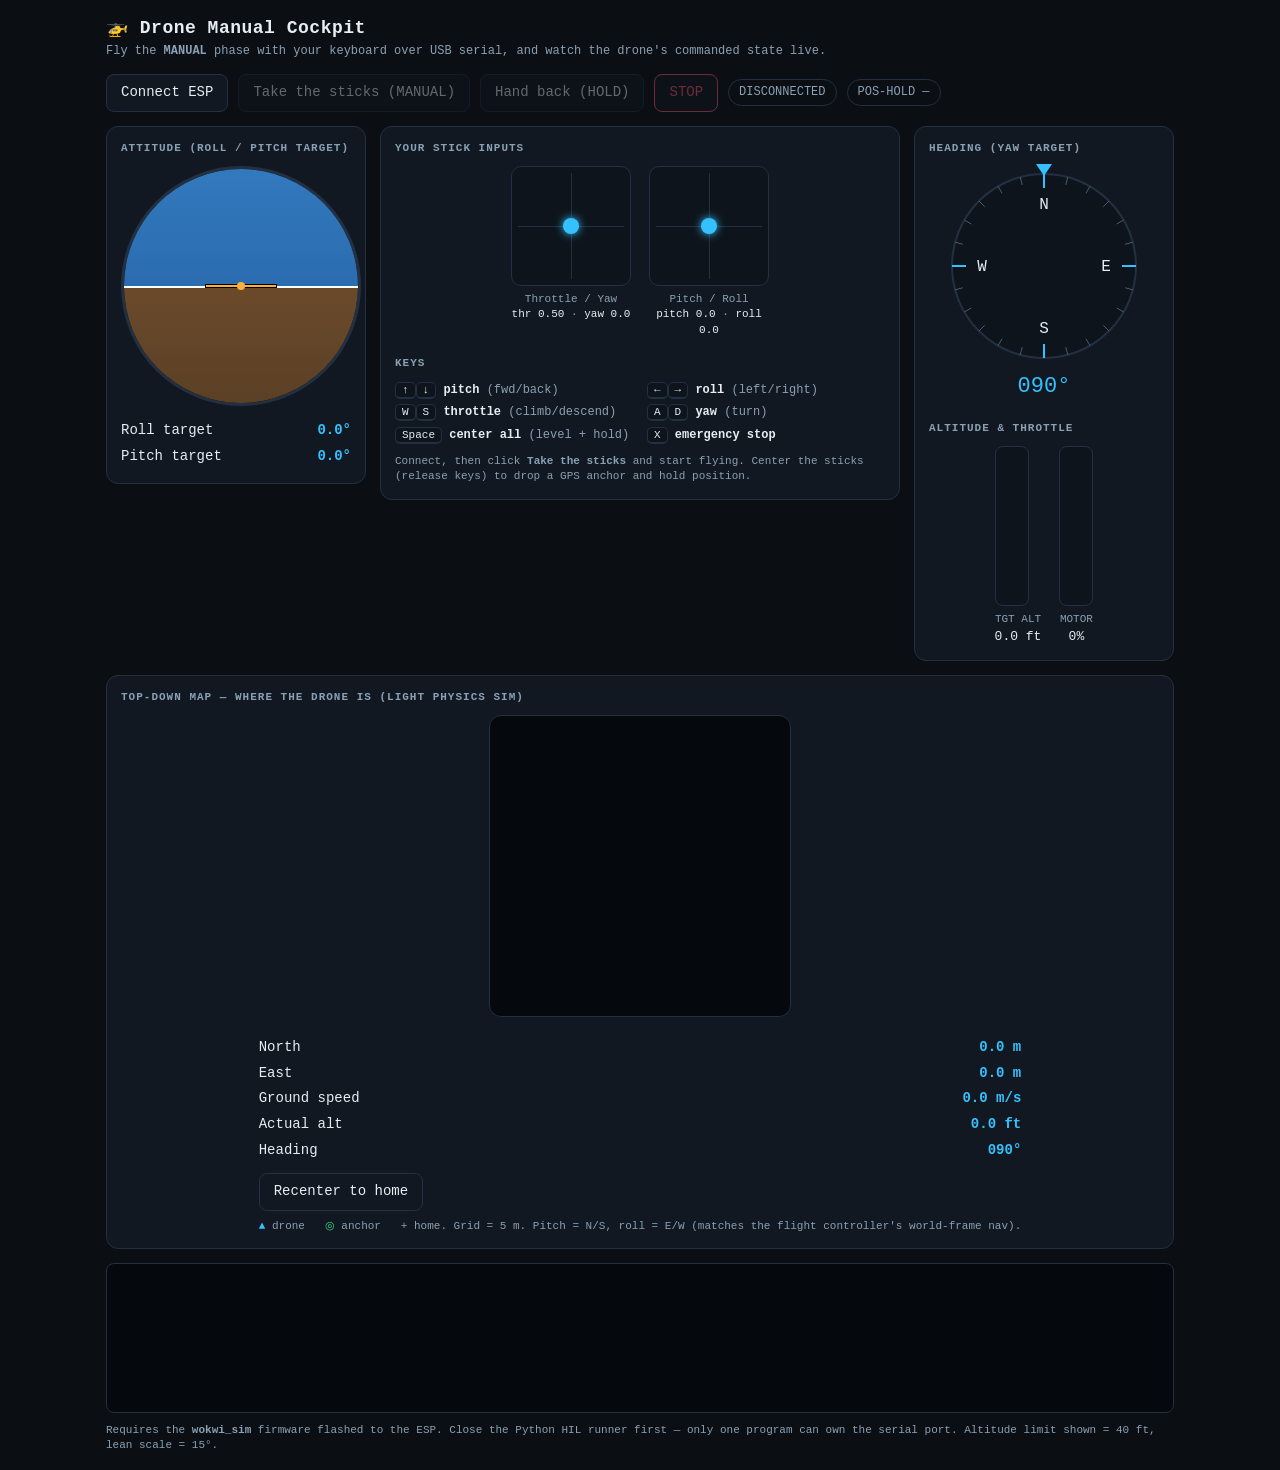
<file: src_mpu/simulate/manual_ui.html>
<!doctype html>
<html lang="en">
<head>
<meta charset="utf-8">
<meta name="viewport" content="width=device-width, initial-scale=1">
<title>Drone Manual Cockpit</title>
<style>
  :root {
    --bg: #0b0f14;
    --panel: #121821;
    --panel2: #0e141c;
    --edge: #223042;
    --ink: #e6edf3;
    --dim: #8aa0b4;
    --accent: #35c1ff;
    --good: #35e08a;
    --warn: #ffb03a;
    --bad: #ff5470;
    --sky: #2b6cb0;
    --ground: #6b4a2b;
  }
  * { box-sizing: border-box; }
  body {
    margin: 0; background: var(--bg); color: var(--ink);
    font: 14px/1.4 ui-monospace, "SF Mono", Menlo, Consolas, monospace;
    padding: 16px; max-width: 1100px; margin: 0 auto;
  }
  h1 { font-size: 18px; margin: 0 0 2px; letter-spacing: .5px; }
  .sub { color: var(--dim); font-size: 12px; margin-bottom: 14px; }
  .bar { display: flex; gap: 10px; align-items: center; flex-wrap: wrap; margin-bottom: 14px; }
  button {
    background: var(--panel); color: var(--ink); border: 1px solid var(--edge);
    border-radius: 8px; padding: 8px 14px; font: inherit; cursor: pointer;
  }
  button:hover:not(:disabled) { border-color: var(--accent); }
  button:disabled { opacity: .4; cursor: default; }
  button.stop { border-color: var(--bad); color: var(--bad); }
  .pill { padding: 4px 10px; border-radius: 999px; border: 1px solid var(--edge); font-size: 12px; }
  .pill.on { color: var(--good); border-color: var(--good); }
  .pill.off { color: var(--dim); }
  .grid { display: grid; grid-template-columns: 260px 1fr 260px; gap: 14px; align-items: start; }
  @media (max-width: 900px) { .grid { grid-template-columns: 1fr; } }
  .card { background: var(--panel); border: 1px solid var(--edge); border-radius: 12px; padding: 14px; }
  .card h2 { font-size: 11px; text-transform: uppercase; letter-spacing: 1px; color: var(--dim); margin: 0 0 10px; }
  .readout { display: flex; justify-content: space-between; padding: 3px 0; }
  .readout b { color: var(--accent); font-weight: 600; }

  /* Attitude indicator */
  .adi-wrap { position: relative; width: 240px; height: 240px; margin: 0 auto; border-radius: 50%;
    overflow: hidden; border: 3px solid var(--edge); background: #000; }
  .adi-ball { position: absolute; left: -50%; top: -50%; width: 200%; height: 200%;
    transform-origin: 50% 50%; }
  .adi-horizon { position: absolute; left: 0; top: 0; width: 100%; height: 100%; }
  .adi-sky { position: absolute; left: 0; top: 0; width: 100%; height: 50%; background: linear-gradient(#3a86c9, var(--sky)); }
  .adi-ground { position: absolute; left: 0; top: 50%; width: 100%; height: 50%; background: linear-gradient(var(--ground), #4a3620); }
  .adi-line { position: absolute; left: 0; top: 50%; width: 100%; height: 2px; background: #fff; }
  .adi-fixed { position: absolute; inset: 0; pointer-events: none; }
  .adi-fixed::before { content: ""; position: absolute; left: 50%; top: 50%; width: 70px; height: 2px;
    background: var(--warn); transform: translate(-50%, -50%); box-shadow: 0 0 0 1px #000; }
  .adi-fixed::after { content: ""; position: absolute; left: 50%; top: 50%; width: 8px; height: 8px;
    background: var(--warn); border-radius: 50%; transform: translate(-50%, -50%); }

  /* Compass */
  .compass { position: relative; width: 200px; height: 200px; margin: 0 auto; }
  .compass svg { width: 100%; height: 100%; }
  .compass .pointer { position: absolute; left: 50%; top: -2px; transform: translateX(-50%);
    border-left: 8px solid transparent; border-right: 8px solid transparent; border-top: 12px solid var(--accent); }
  .hdg-num { text-align: center; font-size: 22px; margin-top: 6px; color: var(--accent); }

  /* Vertical bars */
  .bars { display: flex; gap: 18px; justify-content: center; }
  .vbar { text-align: center; }
  .vbar .track { width: 34px; height: 160px; background: var(--panel2); border: 1px solid var(--edge);
    border-radius: 8px; position: relative; overflow: hidden; }
  .vbar .fill { position: absolute; left: 0; bottom: 0; width: 100%; background: var(--accent); transition: height .08s linear; }
  .vbar .fill.thr { background: var(--good); }
  .vbar .lbl { font-size: 11px; color: var(--dim); margin-top: 6px; }
  .vbar .val { font-size: 13px; color: var(--ink); }

  /* Stick pads */
  .pads { display: flex; gap: 18px; justify-content: center; }
  .pad { width: 120px; }
  .pad .box { width: 120px; height: 120px; background: var(--panel2); border: 1px solid var(--edge);
    border-radius: 10px; position: relative; }
  .pad .cross-h, .pad .cross-v { position: absolute; background: var(--edge); }
  .pad .cross-h { left: 6px; right: 6px; top: 50%; height: 1px; }
  .pad .cross-v { top: 6px; bottom: 6px; left: 50%; width: 1px; }
  .pad .dot { position: absolute; width: 16px; height: 16px; border-radius: 50%; background: var(--accent);
    transform: translate(-50%, -50%); left: 50%; top: 50%; transition: left .06s, top .06s; box-shadow: 0 0 8px var(--accent); }
  .pad .cap { text-align: center; font-size: 11px; color: var(--dim); margin-top: 6px; }
  .pad .cap span { color: var(--ink); }

  .keys { display: grid; grid-template-columns: repeat(2, 1fr); gap: 6px 14px; font-size: 12px; color: var(--dim); }
  .keys b { color: var(--ink); }
  kbd { background: var(--panel2); border: 1px solid var(--edge); border-bottom-width: 2px; border-radius: 5px;
    padding: 1px 6px; color: var(--ink); font-size: 11px; }

  #log { background: #05080c; border: 1px solid var(--edge); border-radius: 8px; padding: 8px 10px;
    height: 150px; overflow: auto; font-size: 11px; color: var(--dim); white-space: pre-wrap; margin-top: 14px; }
  #log .tx { color: var(--accent); }
  #log .rx { color: var(--good); }
  #log .sys { color: var(--warn); }
  .foot { color: var(--dim); font-size: 11px; margin-top: 10px; }
  .warnbox { background: #2a1420; border: 1px solid var(--bad); color: #ffd6de; padding: 10px 12px;
    border-radius: 8px; font-size: 12px; margin-bottom: 12px; display: none; }
</style>
</head>
<body>
  <h1>🚁 Drone Manual Cockpit</h1>
  <div class="sub">Fly the <b>MANUAL</b> phase with your keyboard over USB serial, and watch the drone's commanded state live.</div>

  <div class="warnbox" id="nowebserial">
    This browser has no Web Serial API. Open this file in <b>Chrome</b> or <b>Edge</b> (desktop).
    If it's blocked from <code>file://</code>, serve the folder: <code>python3 -m http.server</code> then open <code>http://localhost:8000/simulate/manual_ui.html</code>.
  </div>

  <div class="bar">
    <button id="connect">Connect ESP</button>
    <button id="takeSticks" disabled>Take the sticks (MANUAL)</button>
    <button id="handBack" disabled>Hand back (HOLD)</button>
    <button id="estop" class="stop" disabled>STOP</button>
    <span class="pill off" id="phasePill">DISCONNECTED</span>
    <span class="pill off" id="anchorPill">POS-HOLD —</span>
  </div>

  <div class="grid">
    <!-- LEFT: instruments -->
    <div class="card">
      <h2>Attitude (roll / pitch target)</h2>
      <div class="adi-wrap">
        <div class="adi-ball" id="adiBall">
          <div class="adi-horizon" id="adiHorizon">
            <div class="adi-sky"></div>
            <div class="adi-ground"></div>
            <div class="adi-line"></div>
          </div>
        </div>
        <div class="adi-fixed"></div>
      </div>
      <div style="margin-top:12px">
        <div class="readout"><span>Roll target</span><b id="roRoll">0.0°</b></div>
        <div class="readout"><span>Pitch target</span><b id="roPitch">0.0°</b></div>
      </div>
    </div>

    <!-- CENTER: controls + pads -->
    <div class="card">
      <h2>Your stick inputs</h2>
      <div class="pads">
        <div class="pad">
          <div class="box"><div class="cross-h"></div><div class="cross-v"></div><div class="dot" id="dotLeft"></div></div>
          <div class="cap">Throttle / Yaw<br><span id="capThr">thr 0.50</span> · <span id="capYaw">yaw 0.0</span></div>
        </div>
        <div class="pad">
          <div class="box"><div class="cross-h"></div><div class="cross-v"></div><div class="dot" id="dotRight"></div></div>
          <div class="cap">Pitch / Roll<br><span id="capPitch">pitch 0.0</span> · <span id="capRoll">roll 0.0</span></div>
        </div>
      </div>
      <h2 style="margin-top:18px">Keys</h2>
      <div class="keys">
        <div><kbd>↑</kbd><kbd>↓</kbd> <b>pitch</b> (fwd/back)</div>
        <div><kbd>←</kbd><kbd>→</kbd> <b>roll</b> (left/right)</div>
        <div><kbd>W</kbd><kbd>S</kbd> <b>throttle</b> (climb/descend)</div>
        <div><kbd>A</kbd><kbd>D</kbd> <b>yaw</b> (turn)</div>
        <div><kbd>Space</kbd> <b>center all</b> (level + hold)</div>
        <div><kbd>X</kbd> <b>emergency stop</b></div>
      </div>
      <div class="foot" id="hint">Connect, then click <b>Take the sticks</b> and start flying. Center the sticks (release keys) to drop a GPS anchor and hold position.</div>
    </div>

    <!-- RIGHT: heading + altitude + throttle -->
    <div class="card">
      <h2>Heading (yaw target)</h2>
      <div class="compass">
        <div class="pointer"></div>
        <svg viewBox="0 0 200 200"><g id="compassCard"></g></svg>
      </div>
      <div class="hdg-num" id="hdgNum">090°</div>

      <h2 style="margin-top:18px">Altitude &amp; throttle</h2>
      <div class="bars">
        <div class="vbar">
          <div class="track"><div class="fill" id="altFill" style="height:0%"></div></div>
          <div class="lbl">TGT ALT</div><div class="val" id="altVal">0.0 ft</div>
        </div>
        <div class="vbar">
          <div class="track"><div class="fill thr" id="thrFill" style="height:0%"></div></div>
          <div class="lbl">MOTOR</div><div class="val" id="thrVal">0%</div>
        </div>
      </div>
    </div>
  </div>

  <div class="card" style="margin-top:14px">
    <h2>Top-down map — where the drone is (light physics sim)</h2>
    <div style="display:flex; gap:18px; flex-wrap:wrap; align-items:center; justify-content:center">
      <canvas id="map" width="300" height="300" style="background:#05080c;border:1px solid var(--edge);border-radius:12px"></canvas>
      <div style="min-width:180px">
        <div class="readout"><span>North</span><b id="roN">0.0 m</b></div>
        <div class="readout"><span>East</span><b id="roE">0.0 m</b></div>
        <div class="readout"><span>Ground speed</span><b id="roSpd">0.0 m/s</b></div>
        <div class="readout"><span>Actual alt</span><b id="roAlt">0.0 ft</b></div>
        <div class="readout"><span>Heading</span><b id="roHdg">090°</b></div>
        <div style="margin-top:10px"><button id="recenter">Recenter to home</button></div>
        <div class="foot" style="margin-top:8px">
          <span style="color:var(--accent)">▲</span> drone &nbsp;
          <span style="color:var(--good)">◎</span> anchor &nbsp;
          <span style="color:var(--dim)">+</span> home.
          Grid = 5 m. Pitch = N/S, roll = E/W (matches the flight controller's world-frame nav).
        </div>
      </div>
    </div>
  </div>

  <div id="log"></div>
  <div class="foot">Requires the <b>wokwi_sim</b> firmware flashed to the ESP. Close the Python HIL runner first — only one program can own the serial port. Altitude limit shown = 40 ft, lean scale = 15°.</div>

<script>
"use strict";
// ---- config that mirrors the firmware ----
const ALT_MAX_FT = 40;      // just for the bar scale
const LEAN_MAX   = 15;      // MANUAL_MAX_LEAN_DEG, for the ADI/pad scale
const HOME_LAT = 36.123456, HOME_LON = -80.123456;

// ---- serial plumbing ----
let port = null, reader = null, writer = null;
let connected = false;
let phase = "—";

const $ = id => document.getElementById(id);
if (!("serial" in navigator)) $("nowebserial").style.display = "block";

function log(kind, text) {
  const el = $("log");
  const line = document.createElement("div");
  line.className = kind;
  line.textContent = (kind === "tx" ? "» " : kind === "rx" ? "« " : "· ") + text;
  el.appendChild(line);
  while (el.childNodes.length > 200) el.removeChild(el.firstChild);
  el.scrollTop = el.scrollHeight;
}

async function send(line, quiet) {
  if (!writer) return;
  await writer.write(line + "\n");
  if (!quiet) log("tx", line);
}

// Fire-and-forget for the high-rate physics injection (order is preserved by
// the writer's queue; we just don't want to await each tiny line).
function rawSend(line) { if (writer) writer.write(line + "\n").catch(() => {}); }

async function connect() {
  try {
    port = await navigator.serial.requestPort();
    await port.open({ baudRate: 115200 });
  } catch (e) { log("sys", "Connect cancelled: " + e.message); return; }

  const dec = new TextDecoderStream();
  port.readable.pipeTo(dec.writable).catch(() => {});
  reader = dec.readable.getReader();
  const enc = new TextEncoderStream();
  enc.readable.pipeTo(port.writable).catch(() => {});
  writer = enc.writable.getWriter();

  connected = true;
  $("connect").disabled = true;
  $("takeSticks").disabled = false;
  $("handBack").disabled = false;
  $("estop").disabled = false;
  setPhase("CONNECTING");
  readLoop();
  startup();
}

async function startup() {
  // Give the freshly-opened port (which resets the ESP) a moment, then set up
  // the simulated world so position hold has a GPS fix to hold to.
  await new Promise(r => setTimeout(r, 400));
  for (let i = 0; i < 20; i++) { await send("PING:", true); await new Promise(r => setTimeout(r, 100)); }
  await send("RESET:");
  await send("FIX:1");
  await send("LAT:" + HOME_LAT.toFixed(6));
  await send("LON:" + HOME_LON.toFixed(6));
  await send("HDG:90");
  await send("ALT:0");
  log("sys", "World ready. Click 'Take the sticks' to enter MANUAL.");
  startPolling();
  startPhysics();
}

async function readLoop() {
  let buf = "";
  try {
    while (true) {
      const { value, done } = await reader.read();
      if (done) break;
      buf += value;
      let i;
      while ((i = buf.indexOf("\n")) >= 0) {
        const line = buf.slice(0, i).replace(/\r$/, "");
        buf = buf.slice(i + 1);
        if (line) handleLine(line);
      }
    }
  } catch (e) { log("sys", "Read stopped: " + e.message); }
}

function handleLine(line) {
  // Auto-approve every HIL gate so transitions (MANUAL/HOLD/PARKED) go through.
  const gate = line.match(/\[HIL_GATE\] request=([A-Z_]+)/);
  if (gate) { send("ALLOW:" + gate[1], true); return; }

  const man = line.match(/\[MANUAL\] targetAlt=(-?[\d.]+) targetRoll=(-?[\d.]+) targetPitch=(-?[\d.]+) yaw=(-?[\d.]+) anchored=(\d+) base=(-?[\d.]+)/);
  if (man) { updateInstruments({
    alt: +man[1], roll: +man[2], pitch: +man[3], yaw: +man[4], anchored: +man[5], base: +man[6]
  }); return; }

  const st = line.match(/\[STATUS\] id=\d+ phase=([A-Z_]+)/);
  if (st) { setPhase(st[1]); return; }

  // Skip echoing our own noisy poll acks; show everything else.
  log("rx", line);
}

// ---- telemetry polling ----
let pollTimer = null;
function startPolling() {
  if (pollTimer) return;
  pollTimer = setInterval(() => {
    send("MANUAL?", true);
    send("STATUS?", true);
  }, 120);
}

// ---- keyboard -> sticks ----
const keys = new Set();
const HELD = new Set(["ArrowUp","ArrowDown","ArrowLeft","ArrowRight","w","s","a","d"," "]);
let lastSticks = "";

function computeSticks() {
  const throttle = keys.has("w") ? 1.0 : keys.has("s") ? 0.0 : 0.5;
  const roll  = keys.has("ArrowRight") ? 1.0 : keys.has("ArrowLeft") ? -1.0 : 0.0;
  const pitch = keys.has("ArrowUp")    ? 1.0 : keys.has("ArrowDown") ? -1.0 : 0.0;
  const yaw   = keys.has("d") ? 1.0 : keys.has("a") ? -1.0 : 0.0;
  return { throttle, roll, pitch, yaw };
}

function pushSticks() {
  const s = computeSticks();
  const msg = `STICKS:${s.throttle.toFixed(3)},${s.roll.toFixed(3)},${s.pitch.toFixed(3)},${s.yaw.toFixed(3)}`;
  if (msg !== lastSticks) { lastSticks = msg; send(msg, true); }
  updateInputPads(s);
}

window.addEventListener("keydown", e => {
  if (e.key === "x" || e.key === "X") { estop(); return; }
  if (!HELD.has(e.key)) return;
  e.preventDefault();
  if (e.key === " ") { keys.clear(); pushSticks(); return; }
  if (!keys.has(e.key)) { keys.add(e.key); pushSticks(); }
});
window.addEventListener("keyup", e => {
  if (!HELD.has(e.key)) return;
  e.preventDefault();
  if (keys.delete(e.key)) pushSticks();
});

// ---- buttons ----
$("connect").onclick = connect;
$("takeSticks").onclick = () => { send("CRSFMANUAL:1"); };
$("handBack").onclick   = () => { keys.clear(); pushSticks(); send("CRSFMANUAL:0"); };
$("estop").onclick = estop;
function estop() { if (connected) { keys.clear(); pushSticks(); send("CRSFSTOP:1"); } }

// ---- visualization ----
function setPhase(p) {
  phase = p;
  const pill = $("phasePill");
  pill.textContent = p;
  pill.className = "pill " + (p === "MANUAL" ? "on" : "off");
  $("hint").style.opacity = p === "MANUAL" ? .5 : 1;
}

function updateInstruments(d) {
  tel = { alt: d.alt, roll: d.roll, pitch: d.pitch, yaw: d.yaw, anchored: d.anchored, base: d.base };
  // Attitude: ground/sky ball rotates by roll, shifts by pitch.
  const pxPerDeg = 4;
  $("adiHorizon").style.transform = `translateY(${d.pitch * pxPerDeg}px)`;
  $("adiBall").style.transform = `rotate(${-d.roll}deg)`;
  $("roRoll").textContent = d.roll.toFixed(1) + "°";
  $("roPitch").textContent = d.pitch.toFixed(1) + "°";

  // Compass card rotates opposite to heading.
  $("compassCard").setAttribute("transform", `rotate(${-d.yaw} 100 100)`);
  $("hdgNum").textContent = String(Math.round((d.yaw % 360 + 360) % 360)).padStart(3, "0") + "°";

  // Altitude + motor bars.
  $("altFill").style.height = Math.max(0, Math.min(100, d.alt / ALT_MAX_FT * 100)) + "%";
  $("altVal").textContent = d.alt.toFixed(1) + " ft";
  $("thrFill").style.height = Math.max(0, Math.min(100, d.base * 100)) + "%";
  $("thrVal").textContent = Math.round(d.base * 100) + "%";

  // Position-hold badge.
  const ap = $("anchorPill");
  ap.textContent = d.anchored ? "POS-HOLD LOCKED" : "POS-HOLD drift";
  ap.className = "pill " + (d.anchored ? "on" : "off");
}

function updateInputPads(s) {
  // Left pad: x = yaw (-1..1), y = throttle (0..1 -> bottom..top).
  const L = $("dotLeft");
  L.style.left = (50 + s.yaw * 42) + "%";
  L.style.top  = (100 - s.throttle * 88 - 6) + "%";
  $("capThr").textContent = "thr " + s.throttle.toFixed(2);
  $("capYaw").textContent = "yaw " + s.yaw.toFixed(1);
  // Right pad: x = roll, y = pitch (up = forward = dot up).
  const R = $("dotRight");
  R.style.left = (50 + s.roll * 42) + "%";
  R.style.top  = (50 - s.pitch * 42) + "%";
  $("capPitch").textContent = "pitch " + s.pitch.toFixed(1);
  $("capRoll").textContent  = "roll " + s.roll.toFixed(1);
}

// ---- light physics sim: the browser plays "the world" and feeds simulated
// position/altitude/heading back to the firmware, so the firmware's real
// controller flies against it and position hold visibly corrects drift. ----
let tel = { alt: 0, roll: 0, pitch: 0, yaw: 90, anchored: 0, base: 0 };
const phys = { N: 0, E: 0, alt: 0, vAlt: 0, hdg: 90, vN: 0, vE: 0,
               anchorN: null, anchorE: null, prevAnchored: 0, trail: [] };
let physTimer = null;

function startPhysics() {
  if (physTimer) return;
  let last = performance.now();
  physTimer = setInterval(() => {
    const now = performance.now();
    let dt = (now - last) / 1000; last = now;
    if (dt > 0.2) dt = 0.2;
    stepPhysics(dt);
    injectWorld();
    drawMap();
  }, 50);   // 20 Hz
}

function stepPhysics(dt) {
  const g = 9.81, drag = 0.7;
  // Lean angle -> horizontal acceleration. The flight controller's nav is
  // world-frame (pitch drives north, roll drives east), so we match that.
  const aN = g * Math.tan(tel.pitch * Math.PI / 180);
  const aE = g * Math.tan(tel.roll  * Math.PI / 180);
  phys.vN += (aN - drag * phys.vN) * dt;
  phys.vE += (aE - drag * phys.vE) * dt;
  phys.N  += phys.vN * dt;
  phys.E  += phys.vE * dt;
  // Altitude from thrust vs gravity: the motor % the firmware commands
  // (tel.base) must beat the hover throttle to climb, or the drone sinks. This
  // makes the MOTOR reading honest -- it settles near HOVER to hold height, and
  // you can watch the firmware's PID integral term wind up to find that point.
  const HOVER = 0.5;      // throttle that exactly cancels gravity
  const K_THRUST = 64.4;  // ft/s^2 swing: base 0 -> -1g (fall), base 1 -> +1g (climb)
  const vDrag = 0.3;      // vertical air resistance -> terminal speed + damping
  const accelAlt = K_THRUST * (tel.base - HOVER);
  phys.vAlt += (accelAlt - vDrag * phys.vAlt) * dt;
  phys.alt  += phys.vAlt * dt;
  if (phys.alt <= 0) { phys.alt = 0; if (phys.vAlt < 0) phys.vAlt = 0; }  // rests on the ground
  // Heading chases the yaw target.
  const dh = ((tel.yaw - phys.hdg + 540) % 360) - 180;
  phys.hdg = (phys.hdg + dh * Math.min(1, dt / 0.4) + 360) % 360;
  // Anchor: capture where we are the instant position hold engages (mirrors
  // the firmware dropping its anchor when the sticks center).
  if (tel.anchored && !phys.prevAnchored) { phys.anchorN = phys.N; phys.anchorE = phys.E; }
  if (!tel.anchored) { phys.anchorN = null; phys.anchorE = null; }
  phys.prevAnchored = tel.anchored;
  phys.trail.push([phys.N, phys.E]);
  if (phys.trail.length > 240) phys.trail.shift();
}

function injectWorld() {
  const dLat = phys.N / 111111;
  const dLon = phys.E / (111111 * Math.cos(HOME_LAT * Math.PI / 180));
  rawSend("LAT:" + (HOME_LAT + dLat).toFixed(7));
  rawSend("LON:" + (HOME_LON + dLon).toFixed(7));
  rawSend("ALT:" + phys.alt.toFixed(2));
  rawSend("HDG:" + phys.hdg.toFixed(1));
}

function drawMap() {
  const cv = $("map"), ctx = cv.getContext("2d"), W = cv.width, H = cv.height;
  const cx = W / 2, cy = H / 2, scale = W / 40;   // 40 m across (±20 m)
  const sx = e => cx + e * scale, sy = n => cy - n * scale;  // north = up, east = right
  ctx.clearRect(0, 0, W, H);
  ctx.strokeStyle = "#182230"; ctx.lineWidth = 1;
  for (let m = -20; m <= 20; m += 5) {
    ctx.beginPath(); ctx.moveTo(sx(m), 0); ctx.lineTo(sx(m), H); ctx.stroke();
    ctx.beginPath(); ctx.moveTo(0, sy(m)); ctx.lineTo(W, sy(m)); ctx.stroke();
  }
  // home cross
  ctx.strokeStyle = "#8aa0b4"; ctx.lineWidth = 1.5;
  ctx.beginPath(); ctx.moveTo(cx - 6, cy); ctx.lineTo(cx + 6, cy);
  ctx.moveTo(cx, cy - 6); ctx.lineTo(cx, cy + 6); ctx.stroke();
  // trail
  ctx.strokeStyle = "rgba(53,193,255,.35)"; ctx.lineWidth = 2; ctx.beginPath();
  phys.trail.forEach((p, i) => { const x = sx(p[1]), y = sy(p[0]); i ? ctx.lineTo(x, y) : ctx.moveTo(x, y); });
  ctx.stroke();
  // anchor
  if (phys.anchorN !== null) {
    ctx.strokeStyle = "#35e08a"; ctx.lineWidth = 2;
    ctx.beginPath(); ctx.arc(sx(phys.anchorE), sy(phys.anchorN), 9, 0, Math.PI * 2); ctx.stroke();
  }
  // drone triangle, nose along heading
  ctx.save(); ctx.translate(sx(phys.E), sy(phys.N)); ctx.rotate(phys.hdg * Math.PI / 180);
  ctx.fillStyle = "#35c1ff"; ctx.beginPath();
  ctx.moveTo(0, -9); ctx.lineTo(6, 7); ctx.lineTo(0, 3); ctx.lineTo(-6, 7); ctx.closePath(); ctx.fill();
  ctx.restore();
  // readouts
  $("roN").textContent = phys.N.toFixed(1) + " m";
  $("roE").textContent = phys.E.toFixed(1) + " m";
  $("roSpd").textContent = Math.hypot(phys.vN, phys.vE).toFixed(1) + " m/s";
  $("roAlt").textContent = phys.alt.toFixed(1) + " ft";
  $("roHdg").textContent = String(Math.round(phys.hdg)).padStart(3, "0") + "°";
}

$("recenter").onclick = () => {
  phys.N = phys.E = phys.vN = phys.vE = 0; phys.alt = phys.vAlt = 0;
  phys.trail = []; phys.anchorN = phys.anchorE = null;
};

// Build the compass card (ticks + cardinal letters) once.
(function buildCompass() {
  const g = $("compassCard");
  const NS = "http://www.w3.org/2000/svg";
  const cx = 100, cy = 100, r = 92;
  const ring = document.createElementNS(NS, "circle");
  ring.setAttribute("cx", cx); ring.setAttribute("cy", cy); ring.setAttribute("r", r);
  ring.setAttribute("fill", "#0e141c"); ring.setAttribute("stroke", "#223042"); ring.setAttribute("stroke-width", "2");
  g.appendChild(ring);
  for (let deg = 0; deg < 360; deg += 15) {
    const a = (deg - 90) * Math.PI / 180;
    const major = deg % 90 === 0;
    const r1 = r - (major ? 14 : 8);
    const t = document.createElementNS(NS, "line");
    t.setAttribute("x1", cx + r * Math.cos(a)); t.setAttribute("y1", cy + r * Math.sin(a));
    t.setAttribute("x2", cx + r1 * Math.cos(a)); t.setAttribute("y2", cy + r1 * Math.sin(a));
    t.setAttribute("stroke", major ? "#35c1ff" : "#4a5c70"); t.setAttribute("stroke-width", major ? 2 : 1);
    g.appendChild(t);
  }
  const cards = [["N", 0], ["E", 90], ["S", 180], ["W", 270]];
  for (const [ch, deg] of cards) {
    const a = (deg - 90) * Math.PI / 180;
    const tr = r - 30;
    const txt = document.createElementNS(NS, "text");
    txt.setAttribute("x", cx + tr * Math.cos(a)); txt.setAttribute("y", cy + tr * Math.sin(a) + 5);
    txt.setAttribute("fill", "#e6edf3"); txt.setAttribute("font-size", "16");
    txt.setAttribute("text-anchor", "middle"); txt.setAttribute("font-family", "monospace");
    txt.textContent = ch;
    g.appendChild(txt);
  }
})();
</script>
</body>
</html>
</file>
